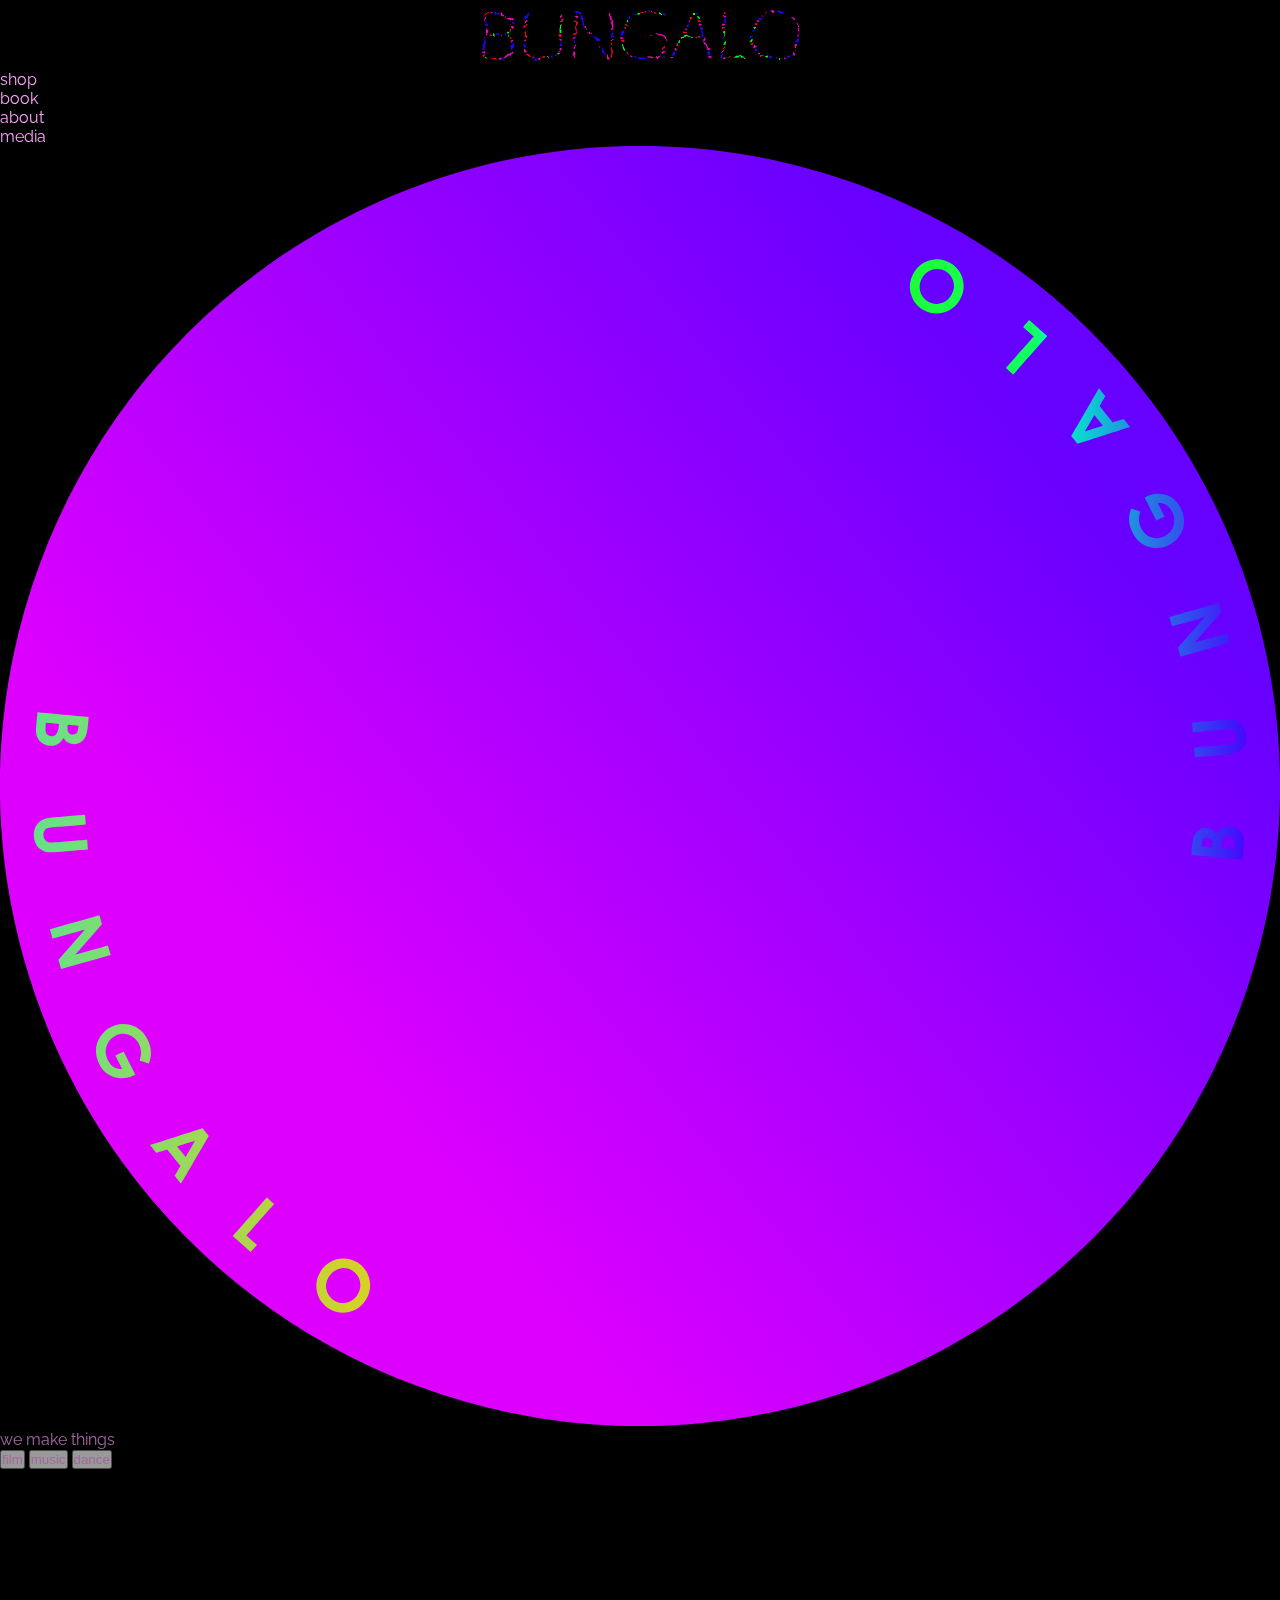
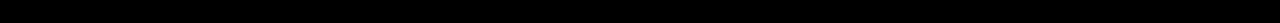
<file: about.html>
<!DOCTYPE html>
<html>
<head>
<link rel = "stylesheet"
   type = "text/css"
   href = "stylesheet.css" />
<script type="text/javascript" src="jquery-3.4.1.js"></script>
<title>
BUNGALO
</title>

</head>


<body>
	<a href="index.html"><img class="center" src="gifs/bungalo.gif" id="Bungalo"></a>
	<nav class="navbar">
		<ul>
			<li><a id="shop">shop</a></li>
			<li><a id="book">book</a></li>
			<li><a id="about">about</a></li>
			<li><a id="media">media</a></li>
		</ul>
	</nav>

	<img id="background" src="images/fluffy.svg">
	<a href="index.html" id="circle-animation"></a>
	<script src="lottie.js"></script>
    <script src="animation-script.js"></script>
    
    <div id="content-container">
        <div id="main-content">

            <p id="slogan">we make things</p>
        
            <section id="about-button-container">
                <button type="button" class="btn film">
                    film
                </button>
                <button type="button" class="btn music">
                    music
                </button>
                <button type="button" class="btn dance">
                    dance
                </button>
            </section>
            <div class="iframe-center">
                <iframe class="deferred-iframe soundcloud desmond" frameBorder="0" src="about:blank"></iframe>
                <iframe class="deferred-iframe soundcloud aku" frameBorder="0" src="about:blank"></iframe>
            </div>
        </div>
    </div>
    <script type="text/javascript" src="scripties.js"></script>
</body>


</script>

</html>
</file>
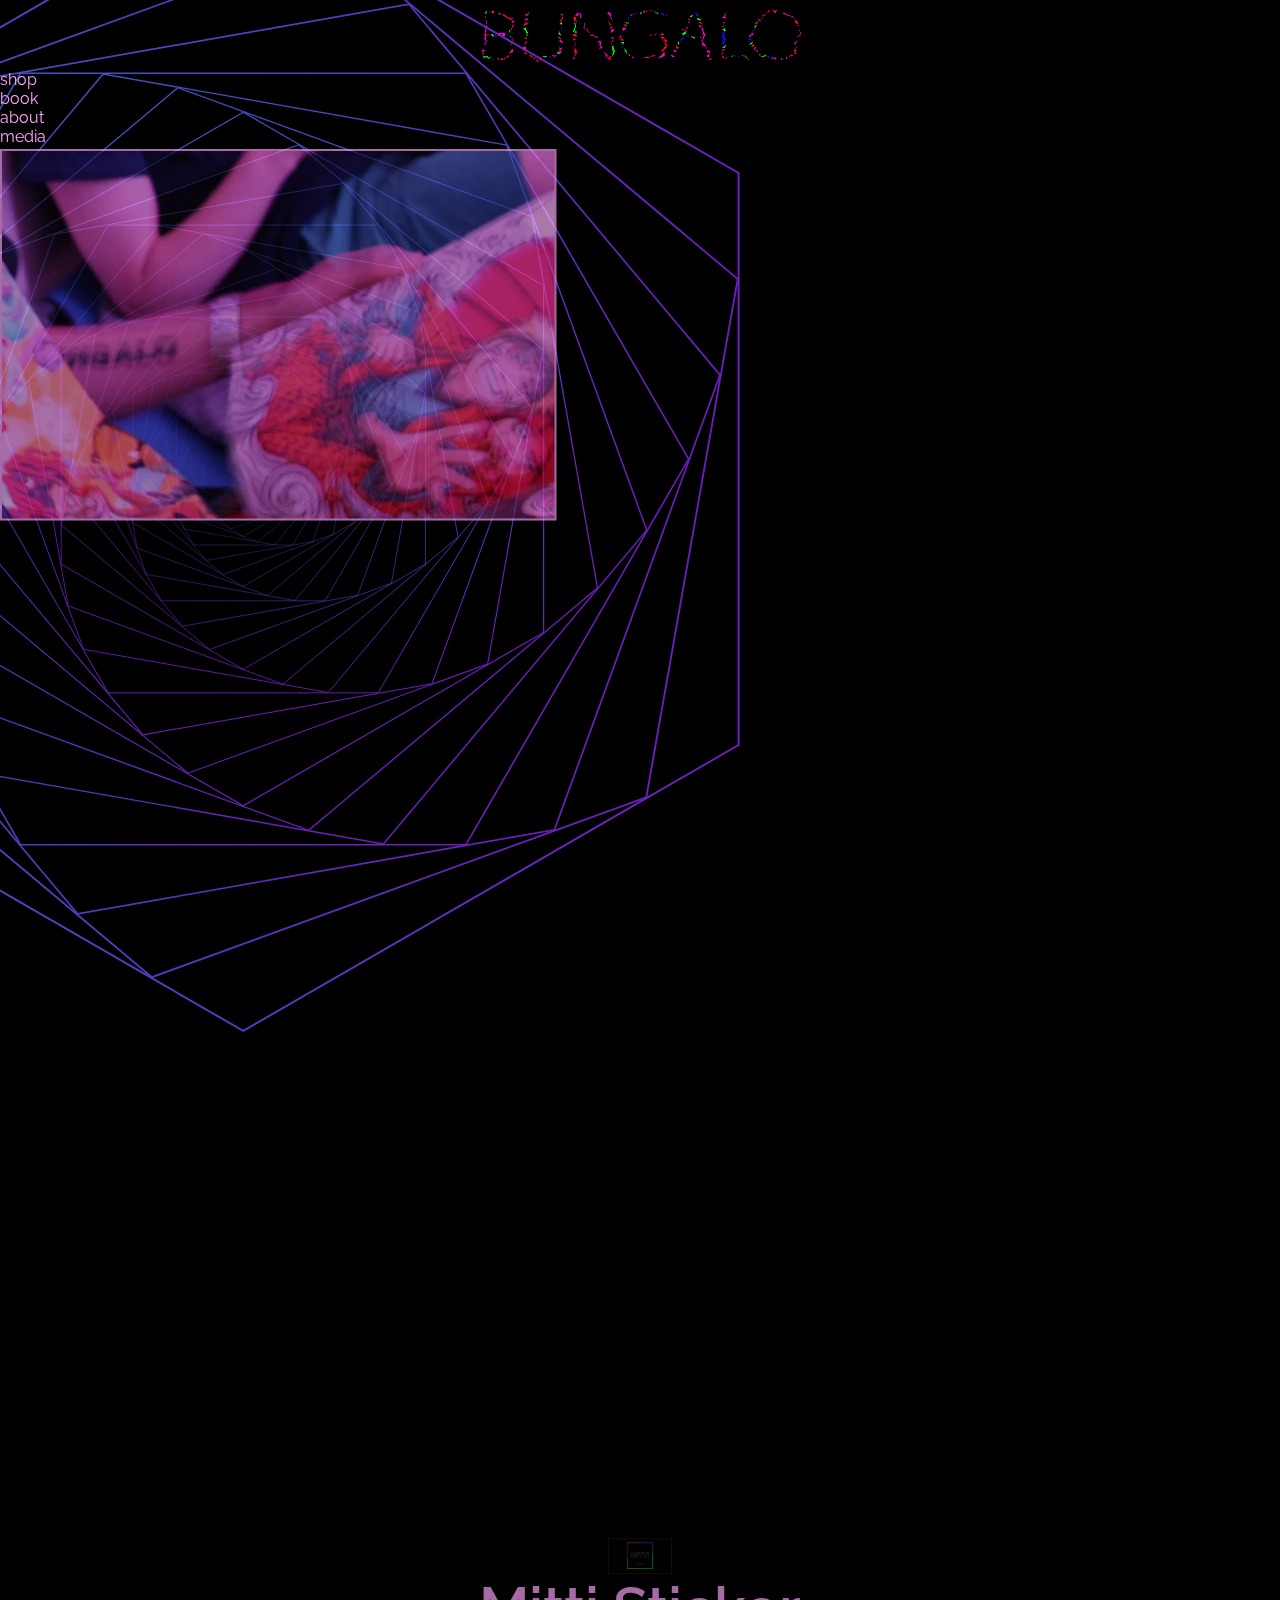
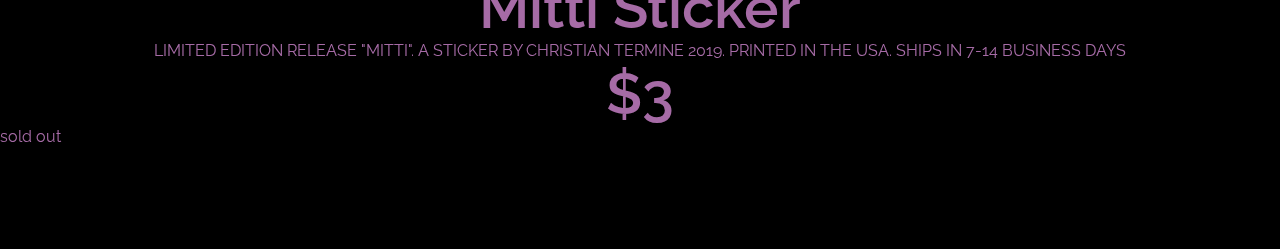
<file: home.html>
<!DOCTYPE html>
<html>
<head>
<link rel = "stylesheet"
   type = "text/css"
   href = "stylesheet.css" />
<title>
bungalo
</title>

</head>


<body>
	<a href="home.html"><img class="center" src="gifs/bungalo.gif" id="Bungalo"></a>
	<nav class="navbar">
		<ul>
			<li><a id="shop">shop</a></li>
			<li><a id="book">book</a></li>
			<li><a id="about">about</a></li>
			<li><a id="media">media</a></li>
		</ul>
	</nav>

	<img id="background" class="spin" src="images/fluffy.svg">
	<script src="lottie.js"></script>

	<div id="content-container">
		<div id="main-content">
			<div class="nardoandvid">
				<img class="nardo" src="images/nardo.webp">
				<iframe class="video" width="500" height="375" src="https://www.youtube.com/embed/Ocuq1RqGM68" frameborder="0" allow="autoplay; encrypted-media" allowfullscreen ></iframe>
			</div>
			
			<div id="music-section">
				<div id="aku-song" class="section">
					<iframe class="home-iframe" width="100%" height="400" scrolling="no" frameborder="no" allow="autoplay" src="https://w.soundcloud.com/player/?url=https%3A//api.soundcloud.com/tracks/649911251&color=%23fca3fc&auto_play=false&hide_related=false&show_comments=true&show_user=true&show_reposts=false&show_teaser=true&visual=true"></iframe>
					<!-- <div class="header">
						Aku - Team Supreme Vol.155
					</div>
					<div class="subtext">
						Latest track featured in Team Supreme beat cypher Vol.155
					</div> -->
				</div>
				
				<div id="dan-song" class="section">
					<iframe class="home-iframe" width="100%" height="400" frameborder="no" allow="autoplay" src="https://w.soundcloud.com/player/?url=https%3A//api.soundcloud.com/tracks/573240375&color=%23fca3fc&auto_play=false&hide_related=false&show_comments=true&show_user=true&show_reposts=false&show_teaser=true&visual=true"></iframe>
					<!-- <div class="header">
						DesmondRun - no keys
					</div> -->
				</div>
			</div>

			<div class="section" id="mitti-section">
				<img class="center" src="images/mitti.webp" id="mitti" alt="mitti">
				<div class="header">
					Mitti Sticker
				</div>
				<div class="subtext">
					LIMITED EDITION RELEASE "MITTI". A STICKER BY CHRISTIAN TERMINE 2019. PRINTED IN THE USA. SHIPS IN 7-14 BUSINESS DAYS
				</div>
				<div class="header">
					$3
				</div>
				<a class="addtocart">
					<!-- + add to cart -->
					sold out
				</a>
			</div>
		</div>
	</div>
	
    <script type="text/javascript" src="jquery-3.4.1.js"></script>
    <script type="text/javascript" src="velocity.js"></script>
	<script type="text/javascript" src="scripties.js"></script>
</body>

</html>
</file>
<file: stylesheet.css>
@import url('https://fonts.googleapis.com/css?family=Playfair+Display:400,700&display=swap');
@import url('https://fonts.googleapis.com/css?family=Cabin:400,500,700|Raleway:400');
/* _____________________________________ */
/* _____________________________________ */
/* __________GENERAL STYLING____________ */
/* _____________________________________ */

/* width */
::-webkit-scrollbar {
    width: 7px;
}

/* Track */
::-webkit-scrollbar-track {
    background: #3D003D; 
}

/* Handle */
::-webkit-scrollbar-thumb {
    background: rgb(173, 0, 173); 
    border-radius: 3px;
}

/* Handle on hover */
::-webkit-scrollbar-thumb:hover {
    background: rgb(41, 0, 41); 
}

* {
    padding: 0;
    margin: 0;
    color: #FCA3FC;
}

a {
    text-decoration: none;
}

body{
    /* overflow: hidden; */
	background: black;
    font-family: "Raleway";
}

#main-content {
    display: none;
}

#cover, #cover_small {
    display: none;
}

@media only screen and (min-width: 1245px) {

    #cover {
        display: block;
    }

    #background {
        will-change: transform;
        width: 90%;
        left: -26%;
        top: -13%;
        z-index: -1;
        position: fixed;
        opacity: 0.75;
        /*transition: transform 700ms ease-in-out;*/
        pointer-events: none;
    }
    
    #Bungalo {
        width: 28%;
    }
    
    .section {
        padding-bottom: 8%;
    }

    .section img {
        width: 5%;
    }

    #stream-section {
        display: inline-block;
        text-align: center;
    }

    .cover-icon-grid {
        display: grid;
        grid-template-columns: 85% 15%;
    }

    .stream-icon {
        padding-top: 5%;
    }

    #cover {
        width: 100%;
    }

    .desktop-center {
        width: 35%;
        padding-left: 4.75%;
        padding-top: 1%;
    }
    
    .fab {
        font-size: 3.3vw; /* lit */
        padding-top: 4%;
    }

    .icon-grid-desktop {
        display: grid;
        text-align: center;

    }

    .header {
        text-align: center;
        font-size: 4.5vw;
        font-weight: 600;
    }

    .subtext {
        text-align: center;
        font-size: 1.25vw;
    }

    .center {
        display: block;
        margin: auto;
    }
    .icon-grid-mobile {
        display: none; 
    }
}

@media only screen and (min-width: 768px) and (max-width: 1244px){
    /* tablets and desktop */

    #cover_small {
        display: block;
    }

    #background {
        will-change: transform;
        width: 90%;
        left: -26%;
        top: -13%;
        z-index: -1;
        position: fixed;
        opacity: 0.75;
        /*transition: transform 700ms ease-in-out;*/
        pointer-events: none;
    }
    
    #Bungalo {
        width: 40%;
    }
    
    .section {
        padding-bottom: 8%;
    }

    .section img {
        width: 5%;
    }

    #stream-section {
        display: inline-block;
        text-align: center;
    }

    .cover-icon-grid {
        display: grid;
        grid-template-columns: 85% 15%;
    }

    .stream-icon {
        padding-top: 5%;
    }

    #cover_small {
        width: 100%;
    }

    .desktop-center {
        width: 50%;
        padding-left: 7%;
        padding-top: 2%;
    }
    
    .fab {
        font-size: 4.20vw; /* lit */
        padding-top: 4%;
    }

    .icon-grid-desktop {
        display: grid;
        text-align: center;

    }
    .header {
        text-align: center;
        font-size: 8vw;
        font-weight: 600;
    }

    .subtext {
        text-align: center;
        font-size: 2vw;
    }

    .center {
        display: block;
        margin: auto;
    }
    .icon-grid-mobile {
        display: none; 
    }
}

@media only screen and (max-width: 767px){
    /* phones */

    #cover_small {
        display: block;
    }

    #background {
        will-change: transform;
        width: 170%;
        left: -35%;
        top: 1%;
        z-index: -1;
        position: fixed;
        opacity: 0.75;
        /*transition: transform 700ms ease-in-out;*/
        pointer-events: none;
    }
    
    #Bungalo {
        width: 75%;
        padding: 3% 1% 3% 1%;
    }
    
    .section {
        padding-bottom: 8%;
    }
    
    .section img {
        width: 15%;
    }

    #spotlight-section {
        text-align: center;
    }
    
    #release-section1 {
        display: inline-block;
    }

    .stream-pic {
        display: inline-block;
        margin-right: auto;
        margin-left: auto;
        width: 40%;
    }
    
    .center {
        display: block;
        margin: auto;
    }
    
    .cover-container-small {
        display: block;
        width: 100%;
    }

    #cover_small {
        width: 100%;
        padding-bottom:2%;
    }

    #cover {
        width: 100%;
        padding-bottom:2%;
    }

    .header {
        text-align: center;
        font-size: 10vw;
        font-weight: 600;
    }

    .subtext {
        text-align: center;
        font-size: 2.9vw;
        padding-bottom: 4%;
    }
    .icon-grid-desktop {
        display: none;
    }
    .icon-grid-mobile {
        display: grid;
        grid-template-columns: 50% 50%;
        padding-right: 8%;
        padding-left: 6%;
    }

    .stream-icon {
        padding: 8%;
    }

    .fab {
        font-size: 19vw;
    }
    
}
</file>
